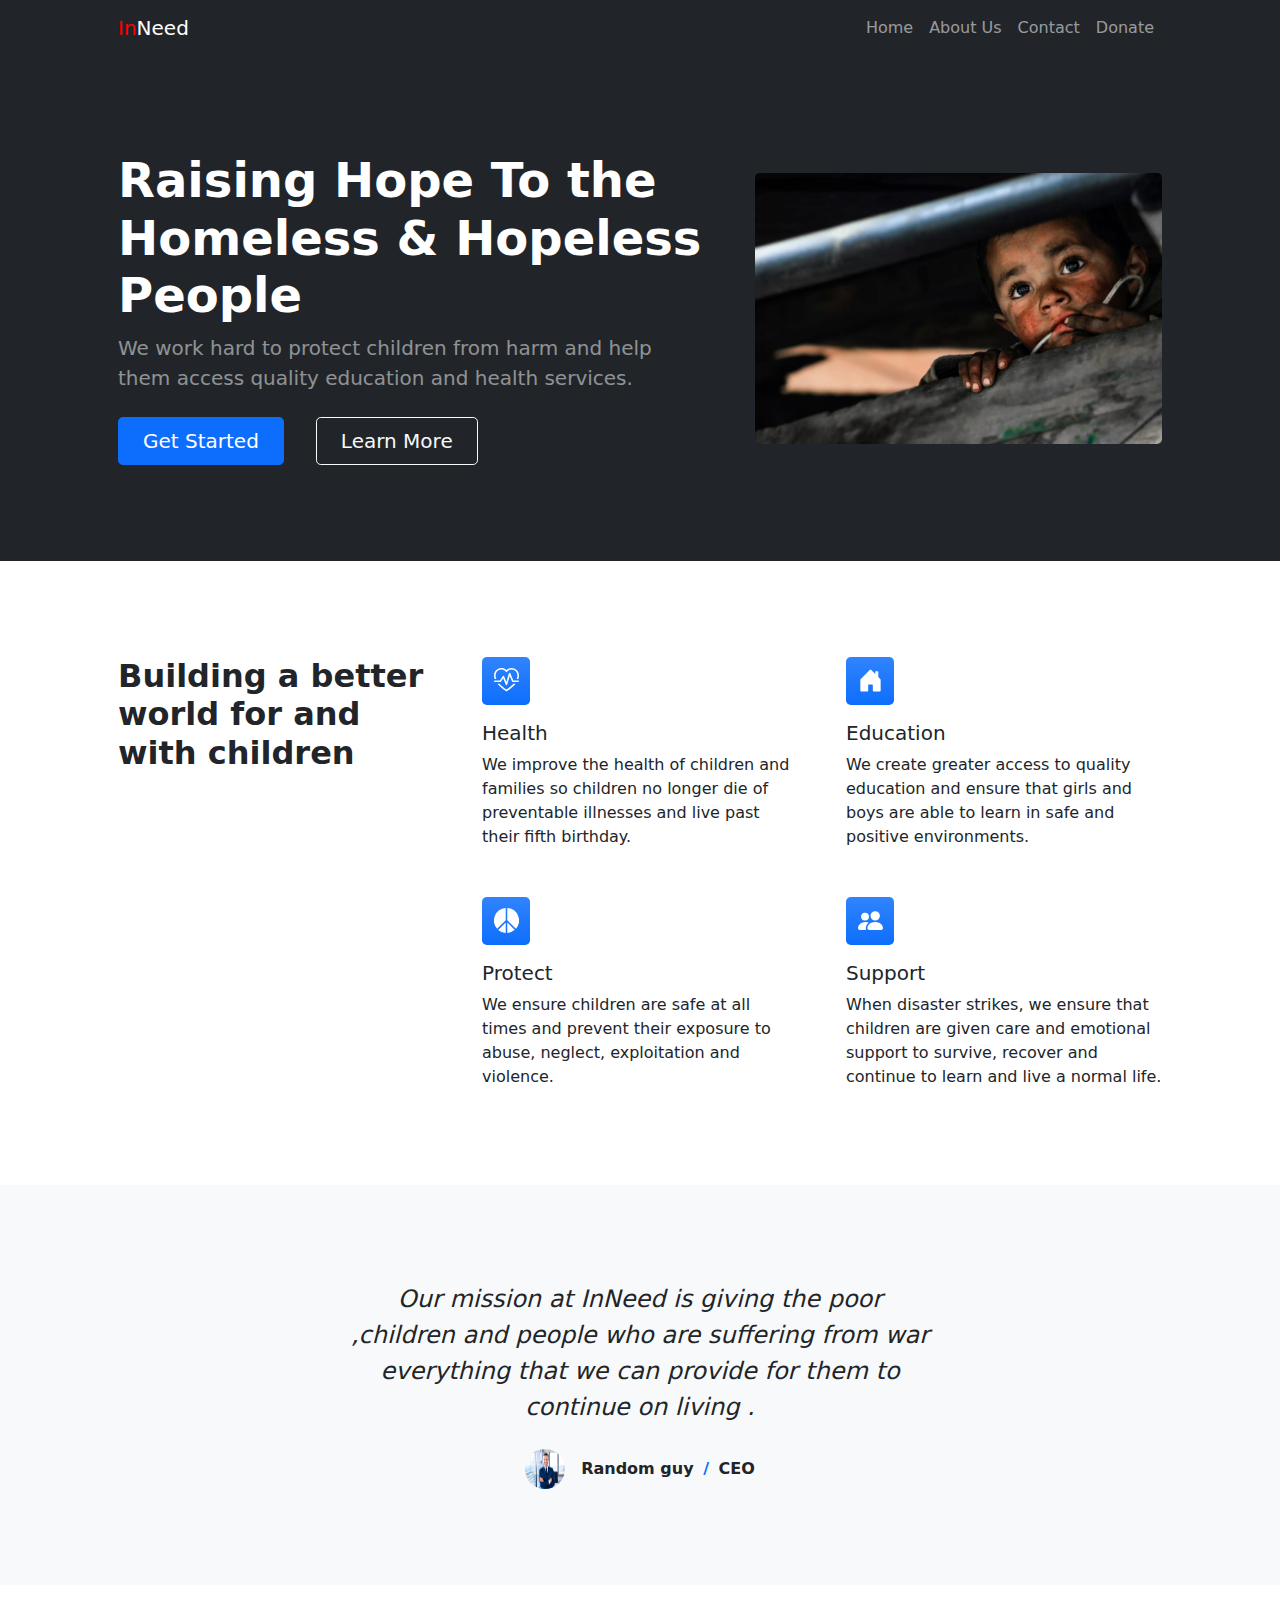
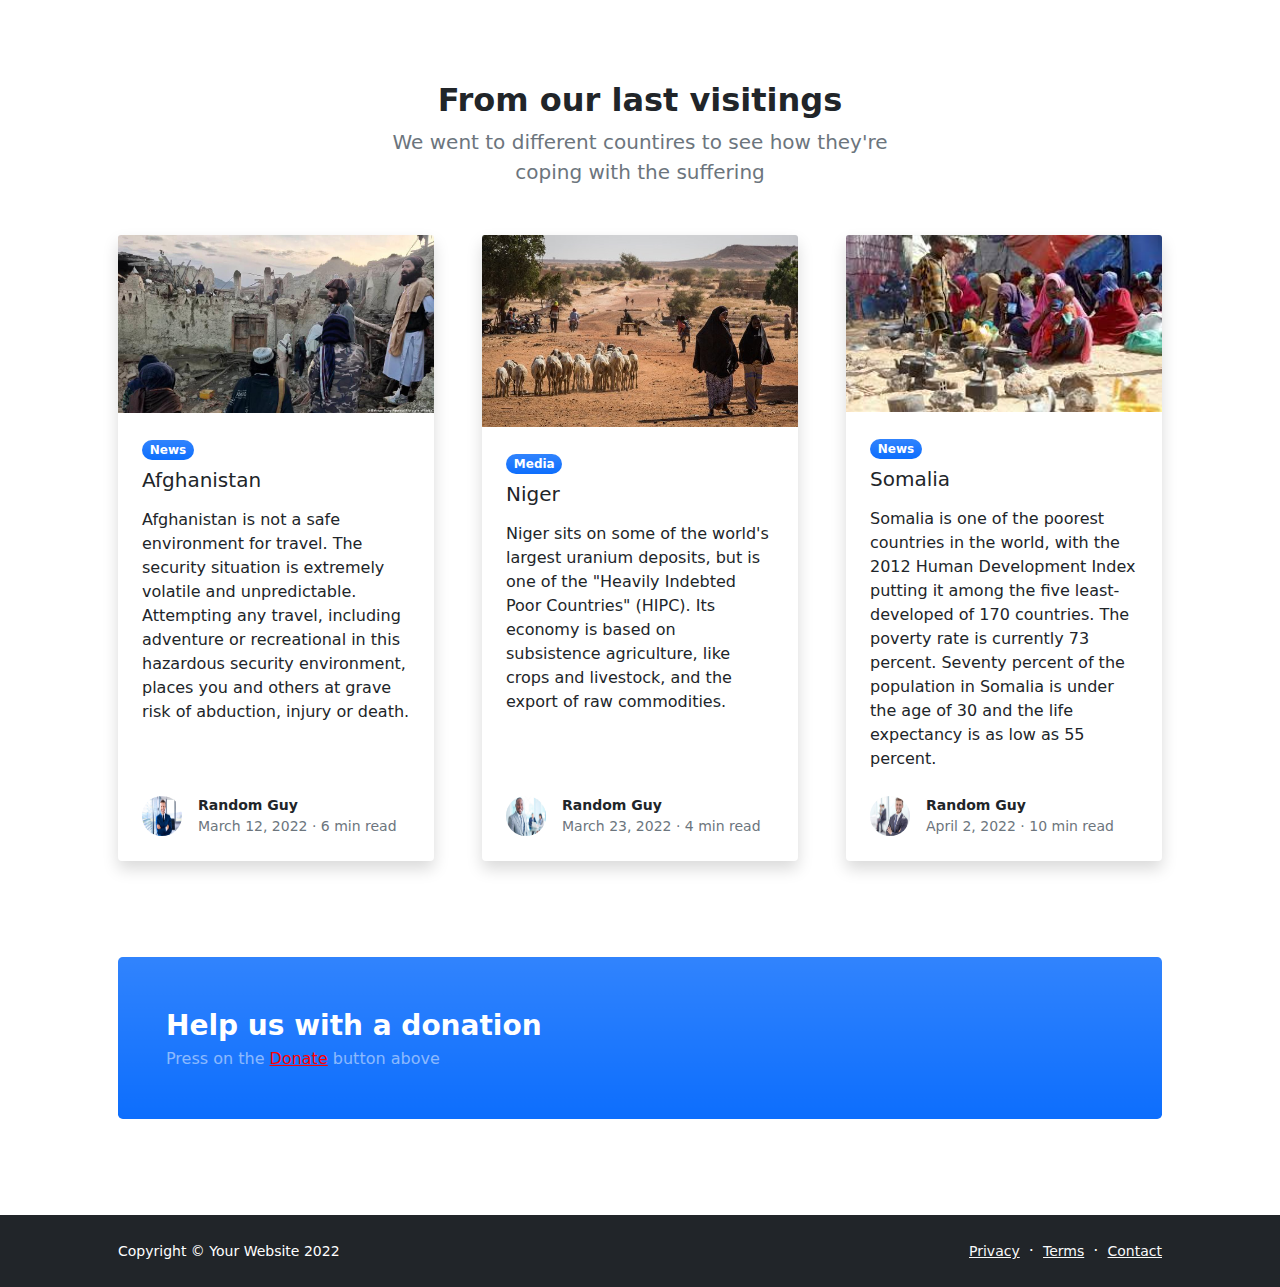
<file: index.html>
<!DOCTYPE html>
<html lang="en">
    <head>
        <meta charset="utf-8" />
        <meta name="viewport" content="width=device-width, initial-scale=1, shrink-to-fit=no" />
        <meta name="description" content="" />
        <meta name="author" content="" />
        <title>InNeed</title>
        <link href="https://cdn.jsdelivr.net/npm/bootstrap@5.2.0/dist/css/bootstrap.min.css" rel="stylesheet" integrity="sha384-gH2yIJqKdNHPEq0n4Mqa/HGKIhSkIHeL5AyhkYV8i59U5AR6csBvApHHNl/vI1Bx" crossorigin="anonymous">
      
        <link rel="icon" type="image/x-icon" href="assets/favicon.ico" />
      
        <link href="https://cdn.jsdelivr.net/npm/bootstrap-icons@1.5.0/font/bootstrap-icons.css" rel="stylesheet" />
        
    
        <link href="css/styles.css" rel="stylesheet" />
    </head>
    <body class="d-flex flex-column h-100">
        <main class="flex-shrink-0">
            <!-- Navigation-->
            <nav class="navbar navbar-expand-lg navbar-dark bg-dark">
                <div class="container px-5">
                    <a class="navbar-brand" href="index.html"><span style="color: red;">In</span><SPAn style="color: white;">Need</SPAn></a>
                    <button class="navbar-toggler" type="button" data-bs-toggle="collapse" data-bs-target="#navbarSupportedContent" aria-controls="navbarSupportedContent" aria-expanded="false" aria-label="Toggle navigation"><span class="navbar-toggler-icon"></span></button>
                    <div class="collapse navbar-collapse" id="navbarSupportedContent">
                        <ul class="navbar-nav ms-auto mb-2 mb-lg-0">
                            <li class="nav-item"><a class="nav-link" href="index.html">Home</a></li>
                            <li class="nav-item"><a class="nav-link" href="about.html">About Us</a></li>
                            <li class="nav-item"><a class="nav-link" href="contact.html">Contact</a></li>
                            <li class="nav-item"><a class="nav-link" href="donate/index.html">Donate</a></li>
                            
                          
                        </ul>
                    </div>
                </div>
            </nav>
            <!-- Header-->
            <header class="bg-dark py-5">
                <div class="container px-5">
                    <div class="row gx-5 align-items-center justify-content-center">
                        <div class="col-lg-8 col-xl-7 col-xxl-6">
                            <div class="my-5 text-center text-xl-start">
                                <h1 class="display-5 fw-bolder text-white mb-2">Raising Hope 
                                    To the Homeless & Hopeless People</h1>
                                <p class="lead fw-normal text-white-50 mb-4">We work hard to protect children from harm and help them access quality education and health services.</p>
                                <div class="d-grid gap-3 d-sm-flex justify-content-sm-center justify-content-xl-start">
                                    <a class="btn btn-primary btn-lg px-4 me-sm-3" href="#features">Get Started</a>
                                    <a class="btn btn-outline-light btn-lg px-4" href="#!">Learn More</a>
                                </div>
                            </div>
                        </div>
                        <div class="col-xl-5 col-xxl-6 d-none d-xl-block text-center"><img class="img-fluid rounded-3 my-5" src="images/child.png" alt="..." /></div>
                    </div>
                </div>
            </header>
            <!-- Features section-->
            <section class="py-5" id="features">
                <div class="container px-5 my-5">
                    <div class="row gx-5">
                        <div class="col-lg-4 mb-5 mb-lg-0"><h2 class="fw-bolder mb-0">Building a better world for and with children</h2></div>
                        <div class="col-lg-8">
                            <div class="row gx-5 row-cols-1 row-cols-md-2">
                                <div class="col mb-5 h-100">
                                    <div class="feature bg-primary bg-gradient text-white rounded-3 mb-3"><svg xmlns="http://www.w3.org/2000/svg" width="25" height="25" fill="currentColor" class="bi bi-heart-pulse" viewBox="0 0 16 16">
                                        <path fill-rule="evenodd" d="m8 2.748-.717-.737C5.6.281 2.514.878 1.4 3.053.918 3.995.78 5.323 1.508 7H.43c-2.128-5.697 4.165-8.83 7.394-5.857.06.055.119.112.176.171a3.12 3.12 0 0 1 .176-.17c3.23-2.974 9.522.159 7.394 5.856h-1.078c.728-1.677.59-3.005.108-3.947C13.486.878 10.4.28 8.717 2.01L8 2.748ZM2.212 10h1.315C4.593 11.183 6.05 12.458 8 13.795c1.949-1.337 3.407-2.612 4.473-3.795h1.315c-1.265 1.566-3.14 3.25-5.788 5-2.648-1.75-4.523-3.434-5.788-5Zm8.252-6.686a.5.5 0 0 0-.945.049L7.921 8.956 6.464 5.314a.5.5 0 0 0-.88-.091L3.732 8H.5a.5.5 0 0 0 0 1H4a.5.5 0 0 0 .416-.223l1.473-2.209 1.647 4.118a.5.5 0 0 0 .945-.049l1.598-5.593 1.457 3.642A.5.5 0 0 0 12 9h3.5a.5.5 0 0 0 0-1h-3.162l-1.874-4.686Z"/> </svg></div>
                                    <h2 class="h5">Health</h2>
                                    <p class="mb-0">We improve the health of children and families so children no longer die of preventable illnesses and live past their fifth birthday.</p>
                                </div>
                                <div class="col mb-5 h-100">
                                    <div class="feature bg-primary bg-gradient text-white rounded-3 mb-3"> <svg xmlns="http://www.w3.org/2000/svg" width="25" height="25" fill="currentColor" class="bi bi-house-door-fill" viewBox="0 0 16 16">
                                        <path d="M6.5 14.5v-3.505c0-.245.25-.495.5-.495h2c.25 0 .5.25.5.5v3.5a.5.5 0 0 0 .5.5h4a.5.5 0 0 0 .5-.5v-7a.5.5 0 0 0-.146-.354L13 5.793V2.5a.5.5 0 0 0-.5-.5h-1a.5.5 0 0 0-.5.5v1.293L8.354 1.146a.5.5 0 0 0-.708 0l-6 6A.5.5 0 0 0 1.5 7.5v7a.5.5 0 0 0 .5.5h4a.5.5 0 0 0 .5-.5z"/></svg></i></div>
                                    <h2 class="h5">Education</h2>
                                    <p class="mb-0">We create greater access to quality education and ensure that girls and boys are able to learn in safe and positive environments.</p>
                                </div>
                                <div class="col mb-5 mb-md-0 h-100">
                                    <div class="feature bg-primary bg-gradient text-white rounded-3 mb-3">
                                        <svg xmlns="http://www.w3.org/2000/svg" width="25" height="25" fill="currentColor" class="bi bi-peace-fill" viewBox="0 0 16 16">
                                            <path d="M14 13.292A8 8 0 0 0 8.5.015v7.778l5.5 5.5zm-.708.708L8.5 9.206v6.778a7.967 7.967 0 0 0 4.792-1.986zM7.5 15.985V9.207L2.708 14A7.967 7.967 0 0 0 7.5 15.985zM2 13.292A8 8 0 0 1 7.5.015v7.778l-5.5 5.5z"/>
                                          </svg>
                                    </i></div>
                                    <h2 class="h5">Protect</h2>
                                    <p class="mb-0">We ensure children are safe at all times and prevent their exposure to abuse, neglect, exploitation and violence.</p>
                                </div>
                                <div class="col h-100">
                                    <div class="feature bg-primary bg-gradient text-white rounded-3 mb-3">

                                        <svg xmlns="http://www.w3.org/2000/svg" width="25" height="25" fill="currentColor" class="bi bi-people-fill" viewBox="0 0 16 16">
                                            <path d="M7 14s-1 0-1-1 1-4 5-4 5 3 5 4-1 1-1 1H7zm4-6a3 3 0 1 0 0-6 3 3 0 0 0 0 6z"/>
                                            <path fill-rule="evenodd" d="M5.216 14A2.238 2.238 0 0 1 5 13c0-1.355.68-2.75 1.936-3.72A6.325 6.325 0 0 0 5 9c-4 0-5 3-5 4s1 1 1 1h4.216z"/>
                                            <path d="M4.5 8a2.5 2.5 0 1 0 0-5 2.5 2.5 0 0 0 0 5z"/>
                                          </svg>

                                    </div>
                                    <h2 class="h5">Support</h2>
                                    <p class="mb-0">When disaster strikes, we ensure that children are given care and emotional support to survive, recover and continue to learn and live a normal life.</p>
                                </div>
                            </div>
                        </div>
                    </div>
                </div>
            </section>
            <!-- Testimonial section-->
            <div class="py-5 bg-light">
                <div class="container px-5 my-5">
                    <div class="row gx-5 justify-content-center">
                        <div class="col-lg-10 col-xl-7">
                            <div class="text-center">
                                <div class="fs-4 mb-4 fst-italic">Our mission at InNeed is giving the poor ,children and people who are suffering from war everything that we can provide for them to continue on living .</div>
                                <div class="d-flex align-items-center justify-content-center">
                                    <img class="rounded-circle me-3" src="images/randomguy1.jpg" alt="..." style="width: 40px; height: 40px;"/>
                                    <div class="fw-bold">
                                        Random guy
                                        <span class="fw-bold text-primary mx-1">/</span>
                                        CEO
                                    </div>
                                </div>
                            </div>
                        </div>
                    </div>
                </div>
            </div>
            <!-- Blog preview section-->
            <section class="py-5">
                <div class="container px-5 my-5">
                    <div class="row gx-5 justify-content-center">
                        <div class="col-lg-8 col-xl-6">
                            <div class="text-center">
                                <h2 class="fw-bolder">From our last visitings</h2>
                                <p class="lead fw-normal text-muted mb-5">We went to different countires to see how they're coping with the suffering</p>
                            </div>
                        </div>
                    </div>
                    <div class="row gx-5">
                        <div class="col-lg-4 mb-5">
                            <div class="card h-100 shadow border-0">
                                <img class="card-img-top" src="images/Afghanistan.jpg" alt="..." />
                                <div class="card-body p-4">
                                    <div class="badge bg-primary bg-gradient rounded-pill mb-2">News</div>
                                    <a class="text-decoration-none link-dark stretched-link" href="#!"><h5 class="card-title mb-3">Afghanistan</h5></a>
                                    <p class="card-text mb-0"> Afghanistan is not a safe environment for travel. The security situation is extremely volatile and unpredictable. Attempting any travel, including adventure or recreational in this hazardous security environment, places you and others at grave risk of abduction, injury or death.</p>
                                </div>
                                <div class="card-footer p-4 pt-0 bg-transparent border-top-0">
                                    <div class="d-flex align-items-end justify-content-between">
                                        <div class="d-flex align-items-center">
                                            <img class="rounded-circle me-3" src="images/randomguy1.jpg" alt="..."  style="height: 40px; width: 40px;"/>
                                            <div class="small">
                                                <div class="fw-bold">Random Guy </div>
                                                <div class="text-muted">March 12, 2022 &middot; 6 min read</div>
                                            </div>
                                        </div>
                                    </div>
                                </div>
                            </div>
                        </div>
                        <div class="col-lg-4 mb-5">
                            <div class="card h-100 shadow border-0">
                                <img class="card-img-top" src="images/Niger.jpg" alt="..." />
                                <div class="card-body p-4">
                                    <div class="badge bg-primary bg-gradient rounded-pill mb-2">Media</div>
                                    <a class="text-decoration-none link-dark stretched-link" href="#!"><h5 class="card-title mb-3">Niger</h5></a>
                                    <p class="card-text mb-0"> Niger sits on some of the world's largest uranium deposits, but is one of the "Heavily Indebted Poor Countries" (HIPC). Its economy is based on subsistence agriculture, like crops and livestock, and the export of raw commodities.</p>
                                </div>
                                <div class="card-footer p-4 pt-0 bg-transparent border-top-0">
                                    <div class="d-flex align-items-end justify-content-between">
                                        <div class="d-flex align-items-center">
                                            <img class="rounded-circle me-3" src="images/randomguy12.jpg" alt="..." style="height: 40px; width: 40px;" />
                                            <div class="small">
                                                <div class="fw-bold">Random Guy</div>
                                                <div class="text-muted">March 23, 2022 &middot; 4 min read</div>
                                            </div>
                                        </div>
                                    </div>
                                </div>
                            </div>
                        </div>
                        <div class="col-lg-4 mb-5">
                            <div class="card h-100 shadow border-0">
                                <img class="card-img-top" src="images/Somalia.jpg" alt="..."  />
                                <div class="card-body p-4">
                                    <div class="badge bg-primary bg-gradient rounded-pill mb-2">News</div>
                                    <a class="text-decoration-none link-dark stretched-link" href="#!"><h5 class="card-title mb-3">Somalia</h5></a>
                                    <p class="card-text mb-0"> Somalia is one of the poorest countries in the world, with the 2012 Human Development Index putting it among the five least-developed of 170 countries. The poverty rate is currently 73 percent. Seventy percent of the population in Somalia is under the age of 30 and the life expectancy is as low as 55 percent.</p>
                                </div>
                                <div class="card-footer p-4 pt-0 bg-transparent border-top-0">
                                    <div class="d-flex align-items-end justify-content-between">
                                        <div class="d-flex align-items-center">
                                            <img class="rounded-circle me-3" src="images/randomguy13.jpg" alt="..." style="height: 40px; width: 40px;" />
                                            <div class="small">
                                                <div class="fw-bold">Random Guy</div>
                                                <div class="text-muted">April 2, 2022 &middot; 10 min read</div>
                                            </div>
                                        </div>
                                    </div>
                                </div>
                            </div>
                        </div>
                    </div>
                    <!-- Call to action-->
                    <aside class="bg-primary bg-gradient rounded-3 p-4 p-sm-5 mt-5">
                        <div class="d-flex align-items-center justify-content-between flex-column flex-xl-row text-center text-xl-start">
                            <div class="mb-4 mb-xl-0">
                                <div class="fs-3 fw-bold text-white">Help us with a donation</div>
                                <div class="text-white-50">Press on the <a href="" style="color: red;">Donate</a> button above</div>
                            </div>
                          
                        </div>
                    </aside>
                </div>
            </section>
        </main>
        <!-- Footer-->
        <footer class="bg-dark py-4 mt-auto">
            <div class="container px-5">
                <div class="row align-items-center justify-content-between flex-column flex-sm-row">
                    <div class="col-auto"><div class="small m-0 text-white">Copyright &copy; Your Website 2022</div></div>
                    <div class="col-auto">
                        <a class="link-light small" href="#!">Privacy</a>
                        <span class="text-white mx-1">&middot;</span>
                        <a class="link-light small" href="#!">Terms</a>
                        <span class="text-white mx-1">&middot;</span>
                        <a class="link-light small" href="#!">Contact</a>
                    </div>
                </div>
            </div>
        </footer>
        
       
        <script src="https://cdn.jsdelivr.net/npm/bootstrap@5.1.3/dist/js/bootstrap.bundle.min.js"></script>
      
        <script src="js/scripts.js"></script>
    </body>
</html>
</file>
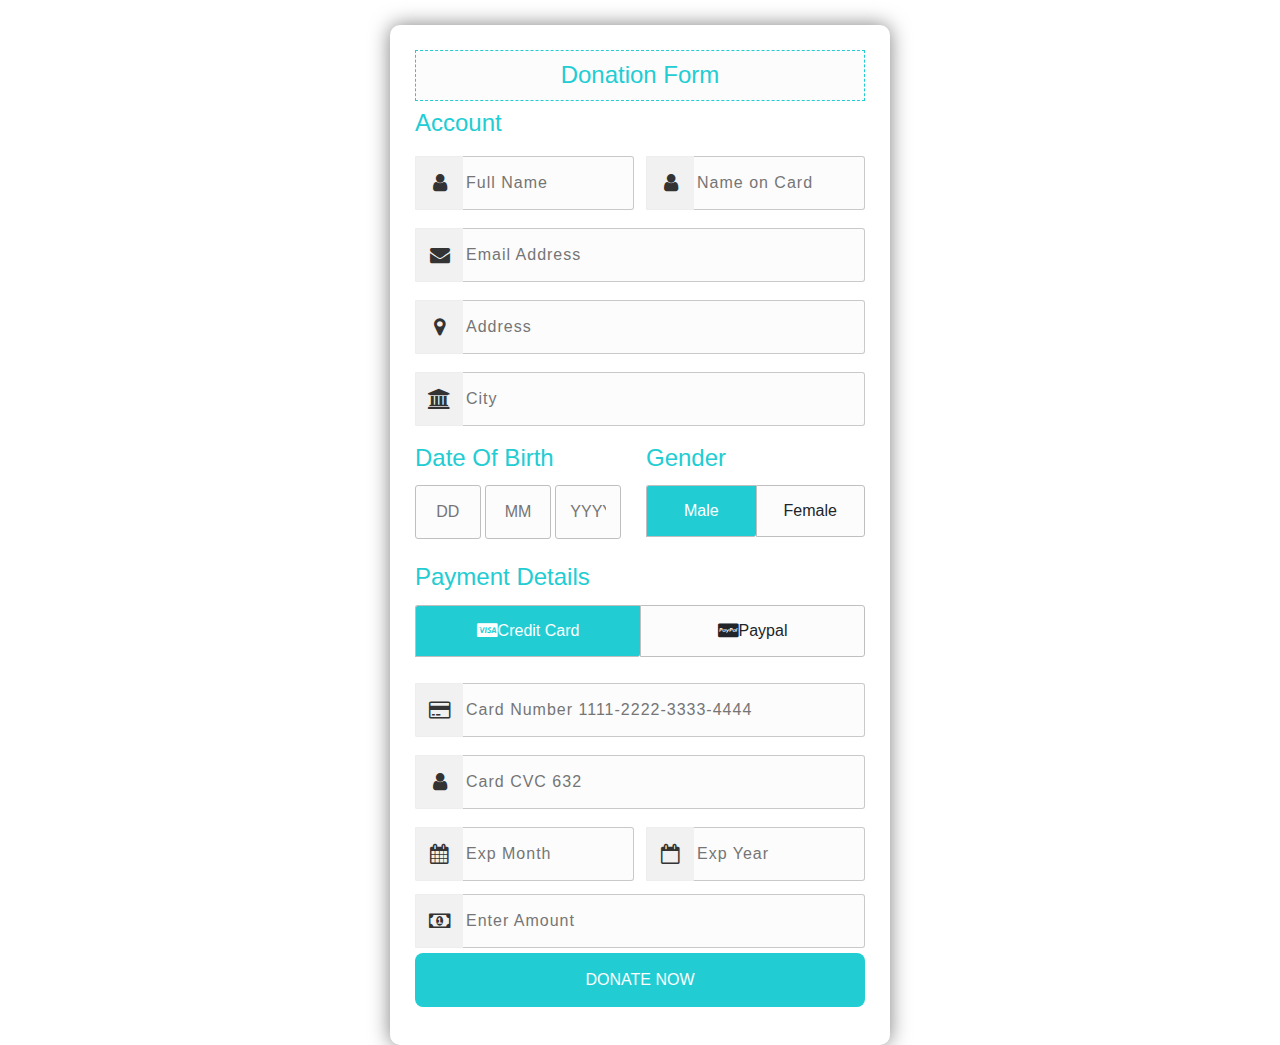
<file: Donate/index.html>
<!DOCTYPE html>
<html lang="en">

<head>
    <meta charset="UTF-8">
    <meta http-equiv="X-UA-Compatible" content="IE=edge">
    <meta name="viewport" content="width=device-width, initial-scale=1.0">
    <title>Donate</title>
    <link rel="stylesheet" href="style.css">
    <link rel="stylesheet" href="http://maxcdn.bootstrapcdn.com/font-awesome/4.2.0/css/font-awesome.min.css">
    <link rel="stylesheet" href="https://cdn.jsdelivr.net/npm/bootstrap@4.3.1/dist/css/bootstrap.min.css" integrity="sha384-ggOyR0iXCbMQv3Xipma34MD+dH/1fQ784/j6cY/iJTQUOhcWr7x9JvoRxT2MZw1T" crossorigin="anonymous">
</head>

<body>

<script src="./main.js"></script>

    <script src="https://code.jquery.com/jquery-3.3.1.slim.min.js" integrity="sha384-q8i/X+965DzO0rT7abK41JStQIAqVgRVzpbzo5smXKp4YfRvH+8abtTE1Pi6jizo" crossorigin="anonymous"></script>
<script src="https://cdn.jsdelivr.net/npm/popper.js@1.14.7/dist/umd/popper.min.js" integrity="sha384-UO2eT0CpHqdSJQ6hJty5KVphtPhzWj9WO1clHTMGa3JDZwrnQq4sF86dIHNDz0W1" crossorigin="anonymous"></script>
<script src="https://cdn.jsdelivr.net/npm/bootstrap@4.3.1/dist/js/bootstrap.min.js" integrity="sha384-JjSmVgyd0p3pXB1rRibZUAYoIIy6OrQ6VrjIEaFf/nJGzIxFDsf4x0xIM+B07jRM" crossorigin="anonymous"></script>



    <div class="wrapper">
        <h2>Donation Form</h2>
        <form action="" method="post">
            <!--Account Information Start-->
            <h4>Account</h4>
            <div class="input_group">
                <div class="input_box">
                    <input type="text" placeholder="Full Name" required class="name" id="fullname">
                    <i class="fa fa-user icon"></i>
                </div>
                <div class="input_box">
                    <input type="text" placeholder="Name on Card" required class="name" id="nameoncard">
                    <i class="fa fa-user icon"></i>
                </div>
            </div>
            <div class="input_group">
                <div class="input_box">
                    <input type="email" placeholder="Email Address" required class="name"   id="email">
                    <i class="fa fa-envelope icon"></i>
                </div>
            </div>
            <div class="input_group">
                <div class="input_box">
                    <input type="text" placeholder="Address" required class="name"  id="address">
                    <i class="fa fa-map-marker icon" aria-hidden="true"></i>
                </div>
            </div>
            <div class="input_group">
                <div class="input_box">
                    <input type="text" placeholder="City" required class="name" id="city">
                    <i class="fa fa-institution icon"></i>
                </div>
            </div>
            <!--Account Information End-->


            <!--DOB & Gender Start-->
            <div class="input_group">
                <div class="input_box">
                    <h4>Date Of Birth</h4>
                    <input type="text" placeholder="DD" required class="dob" id="day">
                    <input type="text" placeholder="MM" required class="dob" id="month">
                    <input type="text" placeholder="YYYY" required class="dob" id="year">
                </div>
                <div class="input_box">
                    <h4>Gender</h4>
                    <input type="radio" name="gender" class="radio" id="b1" checked>
                    <label for="b1">Male</label>
                    <input type="radio" name="gender" class="radio" id="b2">
                    <label for="b2">Female</label>
                </div>
            </div>
            <!--DOB & Gender End-->


            <!--Payment Details Start-->
            <div class="input_group">
                <div class="input_box">
                    <h4>Payment Details</h4>
                    <input type="radio" name="pay" class="radio" id="bc1" checked>
                    <label for="bc1"><span>
                            <i class="fa fa-cc-visa"></i>Credit Card</span></label>
                    <input type="radio" name="pay" class="radio" id="bc2">
                    <label for="bc2"><span>
                            <i class="fa fa-cc-paypal"></i>Paypal</span></label>
                </div>
            </div>
            <div class="input_group">
                <div class="input_box">
                    <input type="tel" name="" class="name" placeholder="Card Number 1111-2222-3333-4444" required id="cardnumber">
                    <i class="fa fa-credit-card icon"></i>
                </div>
            </div>
            <div class="input_group">
                <div class="input_box">
                    <input type="tel" name="" class="name" placeholder="Card CVC 632" required  id="cardcvc" >
                    <i class="fa fa-user icon"></i>
                </div>
            </div>
            <div class="input_group">
                <div class="input_box">
                    <div class="input_box">
                        <input type="number" placeholder="Exp Month" required class="name" >
                        <i class="fa fa-calendar icon" aria-hidden="true"></i>
                    </div>
                </div>
                <div class="input_box">
                    <input type="number" placeholder="Exp Year" required class="name">
                    <i class="fa fa-calendar-o icon" aria-hidden="true"></i>
                </div>
            </div>
            <div class="input_box">
                <input type="number" placeholder="Enter Amount" required class="name">
                <i class="fa fa-money icon" aria-hidden="true"></i>
            </div>
            <!--Payment Details End-->








            <div class="input_group">
                <div class="input_box">
                    <button type="button" class="btn btn-primary" data-toggle="modal" data-target="#exampleModal" onclick="getinfo()">DONATE NOW</button>
                </div>
            </div>

        </form>
    </div>




<!-- Button trigger modal -->
<!-- <button type="button" class="btn btn-primary" data-toggle="modal" data-target="#exampleModal">
    Launch demo modal
  </button> -->
  
  <!-- Modal -->
  <div class="modal fade" id="exampleModal" tabindex="-1" role="dialog" aria-labelledby="exampleModalLabel" aria-hidden="true">
    <div class="modal-dialog" role="document">
      <div class="modal-content">
        <div class="modal-header">
          <h5 class="modal-title" id="exampleModalLabel">Informations</h5>
          <button type="button" class="close" data-dismiss="modal" aria-label="Close">
            <span aria-hidden="true">&times;</span>
          </button>
        </div>
        <div class="modal-body">
          

                    <span>Full name  :      <span id="fullnamee"></span> </span>   
                    <br>  
                    <span>Name On Card :      <span id="nameoncardd"></span>          </span>
                    <br>
                    <span>Email :            <span id="emaill"></span>          </span>
                    <br>
                    <span>Address :       <span id="addresss"></span>         </span>
                    <br>
                    <span>City :       <span id="cityy"></span>            </span>
                    <br>
                    <span>Card Number :      <span id="cardnumberr"></span>          </span>
                    <br>
                    <span>Card CVC :        <span id="cardcvcc"></span>             </span>
            

          



        </div>
        <div class="modal-footer">
          <button type="button" class="btn btn-secondary" data-dismiss="modal">Close</button>
          <button type="button" class="btn btn-primary">Save changes</button>
        </div>
      </div>
    </div>
  </div>




</body>

</html>
</file>
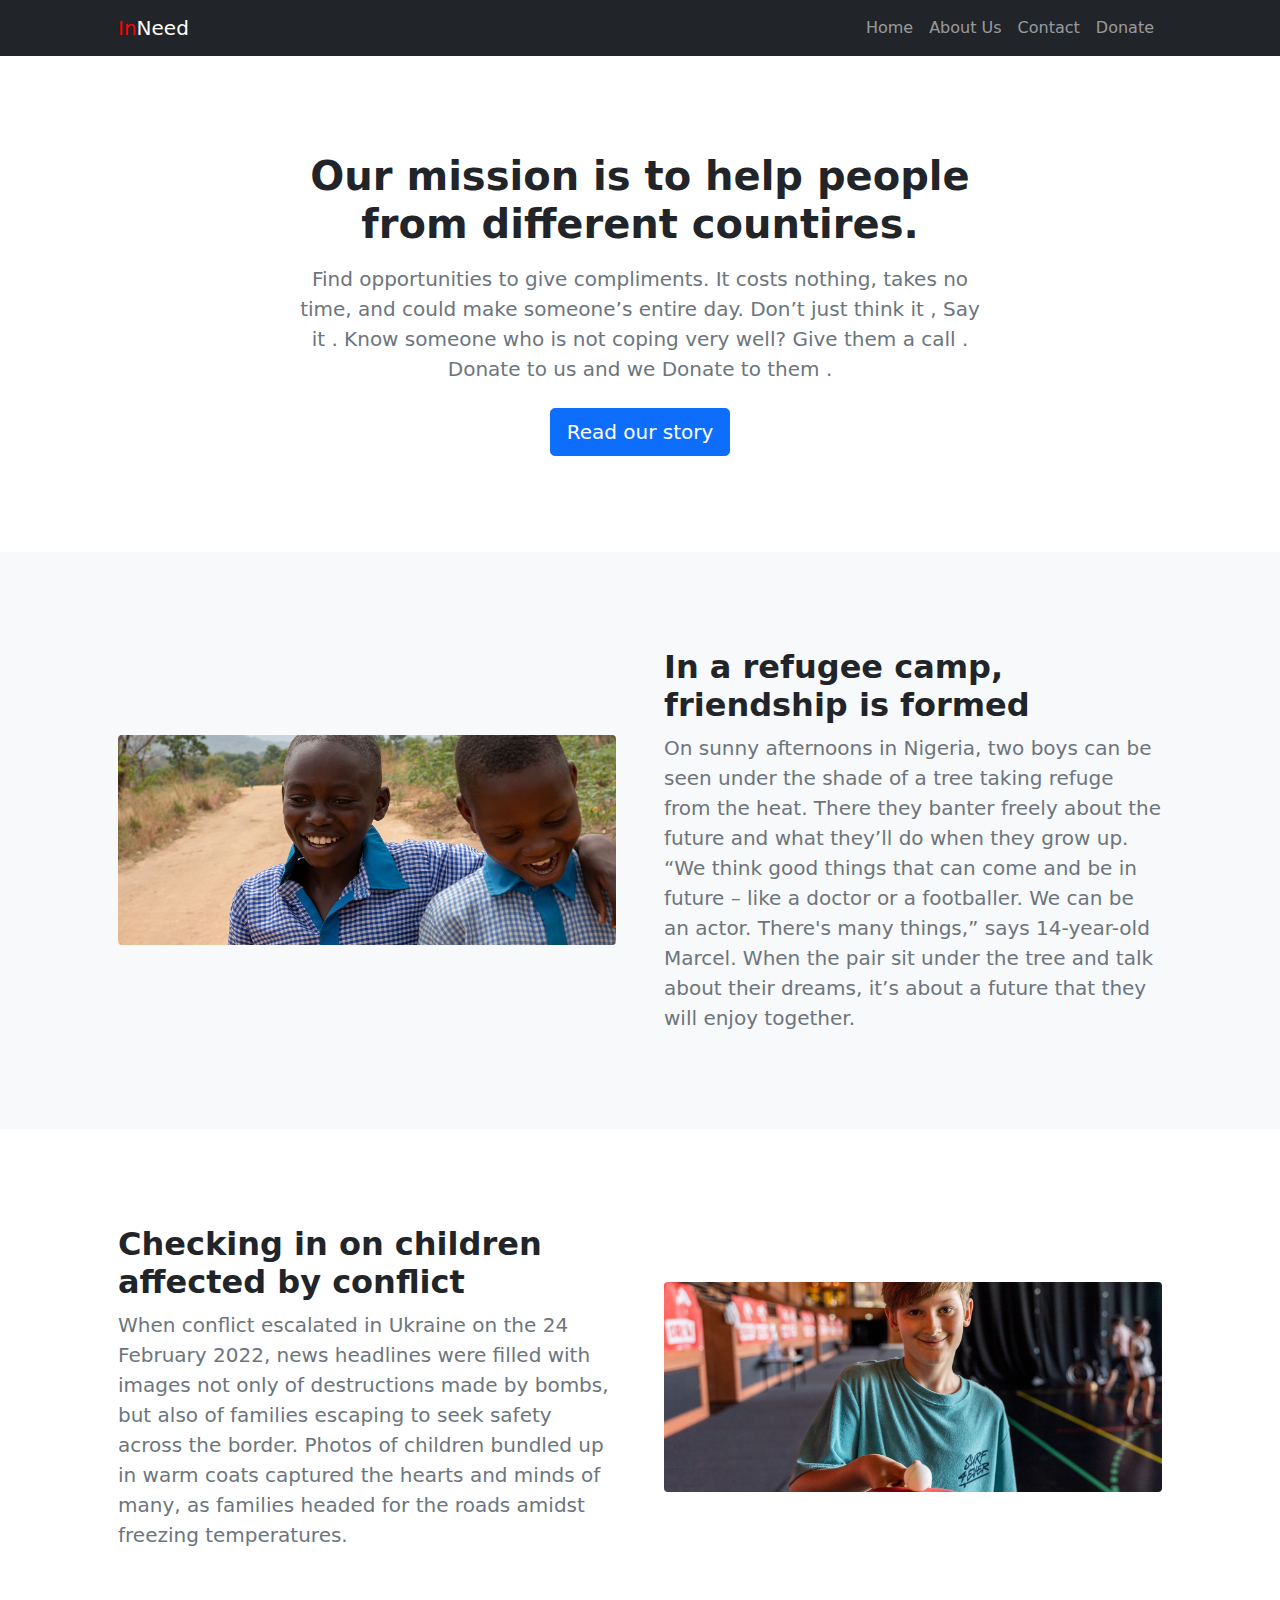
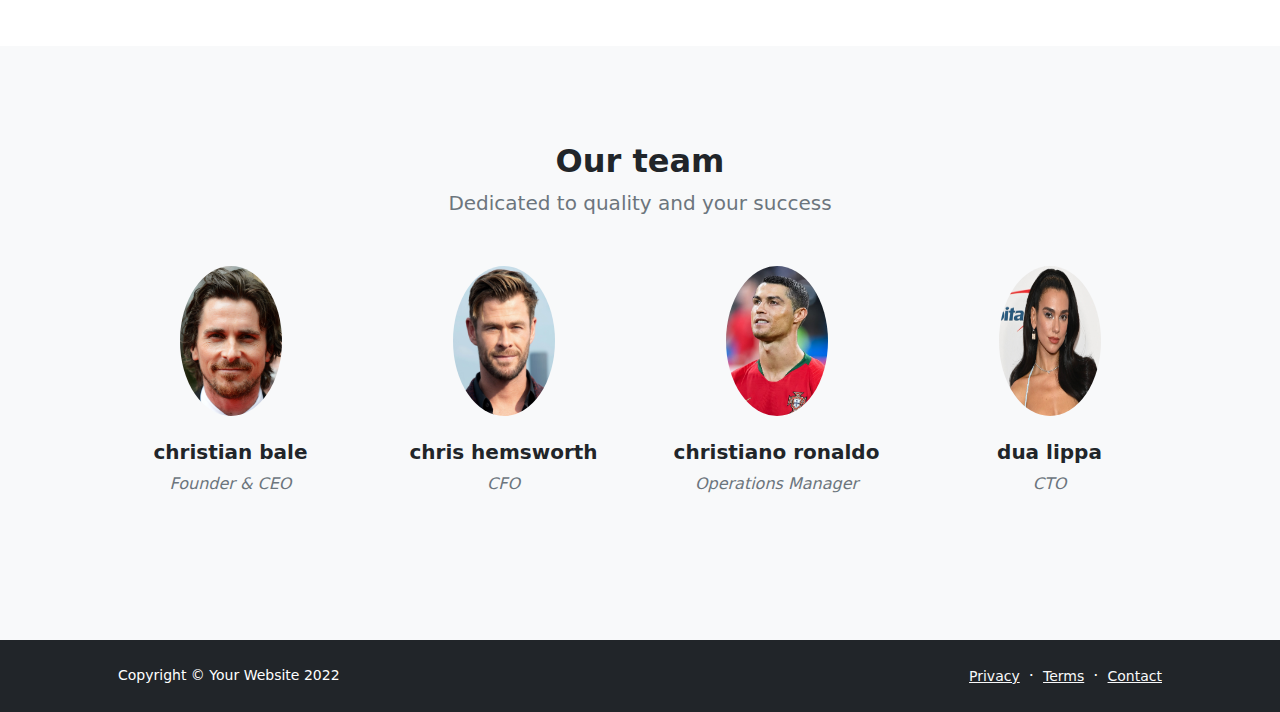
<file: about.html>
<!DOCTYPE html>
<html lang="en">
    <head>
        <meta charset="utf-8" />
        <meta name="viewport" content="width=device-width, initial-scale=1, shrink-to-fit=no" />
        <meta name="description" content="" />
        <meta name="author" content="" />
        <title>About Us</title>
      
        <link rel="icon" type="image/x-icon" href="assets/favicon.ico" />
      
        <link href="https://cdn.jsdelivr.net/npm/bootstrap-icons@1.5.0/font/bootstrap-icons.css" rel="stylesheet" />
       
        <link href="css/styles.css" rel="stylesheet" />
    </head>
    <body class="d-flex flex-column">
        <main class="flex-shrink-0">
            <!-- Navigation-->
            <nav class="navbar navbar-expand-lg navbar-dark bg-dark">
                <div class="container px-5">
                    <a class="navbar-brand" href="index.html"><span style="color: red;">In</span><SPAn style="color: white;">Need</SPAn></a>
                    <button class="navbar-toggler" type="button" data-bs-toggle="collapse" data-bs-target="#navbarSupportedContent" aria-controls="navbarSupportedContent" aria-expanded="false" aria-label="Toggle navigation"><span class="navbar-toggler-icon"></span></button>
                    <div class="collapse navbar-collapse" id="navbarSupportedContent">
                        <ul class="navbar-nav ms-auto mb-2 mb-lg-0">
                            <li class="nav-item"><a class="nav-link" href="index.html">Home</a></li>
                            <li class="nav-item"><a class="nav-link" href="about.html">About Us</a></li>
                            <li class="nav-item"><a class="nav-link" href="contact.html">Contact</a></li>
                            <li class="nav-item"><a class="nav-link" href="donate/index.html">Donate</a></li>
                           
                            
                        </ul>
                    </div>
                </div>
            </nav>
            <!-- Header-->
            <header class="py-5">
                <div class="container px-5">
                    <div class="row justify-content-center">
                        <div class="col-lg-8 col-xxl-6">
                            <div class="text-center my-5">
                                <h1 class="fw-bolder mb-3">Our mission is to help people from different countires.</h1>
                                <p class="lead fw-normal text-muted mb-4">Find opportunities to give compliments. It costs nothing, takes no time, and could make someone’s entire day. Don’t just think it , Say it . Know someone who is not coping very well? Give them a call . Donate to us and we Donate to them .</p>
                                <a class="btn btn-primary btn-lg" href="#scroll-target">Read our story</a>
                            </div>
                        </div>
                    </div>
                </div>
            </header>
            <!-- About section one-->
            <section class="py-5 bg-light" id="scroll-target">
                <div class="container px-5 my-5">
                    <div class="row gx-5 align-items-center">
                        <div class="col-lg-6"><img class="img-fluid rounded mb-5 mb-lg-0" src="images/BestFriends-Story-Banner-(1).jpg" alt="..." /></div>
                        <div class="col-lg-6">
                            <h2 class="fw-bolder"> In a refugee camp, friendship is formed</h2>
                            <p class="lead fw-normal text-muted mb-0"> On sunny afternoons in Nigeria, two boys can be seen under the shade of a tree taking refuge from the heat. There they banter freely about the future and what they’ll do when they grow up.  

                                “We think good things that can come and be in future – like a doctor or a footballer. We can be an actor. There's many things,” says 14-year-old Marcel.
                                
                                When the pair sit under the tree and talk about their dreams, it’s about a future that they will enjoy together.</p>
                        </div>
                    </div>
                </div>
            </section>
            <!-- About section two-->
            <section class="py-5">
                <div class="container px-5 my-5">
                    <div class="row gx-5 align-items-center">
                        <div class="col-lg-6 order-first order-lg-last"><img class="img-fluid rounded mb-5 mb-lg-0" src="images/Ukraine-6mos-Story.jpg" alt="..." /></div>
                        <div class="col-lg-6">
                            <h2 class="fw-bolder">Checking in on children affected by conflict</h2>
                            <p class="lead fw-normal text-muted mb-0">When conflict escalated in Ukraine on the 24 February 2022, news headlines were filled with images not only of destructions made by bombs, but also of families escaping to seek safety across the border. Photos of children bundled up in warm coats captured the hearts and minds of many, as families headed for the roads amidst freezing temperatures. </p>
                        </div>
                    </div>
                </div>
            </section>
            <!-- Team members section-->
            <section class="py-5 bg-light">
                <div class="container px-5 my-5">
                    <div class="text-center">
                        <h2 class="fw-bolder">Our team</h2>
                        <p class="lead fw-normal text-muted mb-5">Dedicated to quality and your success</p>
                    </div>
                    <div class="row gx-5 row-cols-1 row-cols-sm-2 row-cols-xl-4 justify-content-center">
                        <div class="col mb-5 mb-5 mb-xl-0">
                            <div class="text-center">
                                <img class="img-fluid rounded-circle mb-4 px-4" src="images/christian.jpg" alt="..." style="width: 150px; height: 150px;"/>
                                <h5 class="fw-bolder">christian bale</h5>
                                <div class="fst-italic text-muted">Founder &amp; CEO</div>
                            </div>
                        </div>
                        <div class="col mb-5 mb-5 mb-xl-0">
                            <div class="text-center">
                                <img class="img-fluid rounded-circle mb-4 px-4" src="images/chris.jpg" alt="..." style="width: 150px; height: 150px;"/>
                                <h5 class="fw-bolder">chris hemsworth</h5>
                                <div class="fst-italic text-muted">CFO</div>
                            </div>
                        </div>
                        <div class="col mb-5 mb-5 mb-sm-0">
                            <div class="text-center">
                                <img class="img-fluid rounded-circle mb-4 px-4" src="images/Cristiano_Ronaldo_2018.jpg" alt="..." style="width: 150px; height: 150px;" />
                                <h5 class="fw-bolder">christiano ronaldo</h5>
                                <div class="fst-italic text-muted">Operations Manager</div>
                            </div>
                        </div>
                        <div class="col mb-5">
                            <div class="text-center">
                                <img class="img-fluid rounded-circle mb-4 px-4" src="images/dua-lipa-1.jpg" alt="..." style="width: 150px; height: 150px;" />
                                <h5 class="fw-bolder">dua lippa</h5>
                                <div class="fst-italic text-muted">CTO</div>
                            </div>
                        </div>
                    </div>
                </div>
            </section>
        </main>
        <!-- Footer-->
        <footer class="bg-dark py-4 mt-auto">
            <div class="container px-5">
                <div class="row align-items-center justify-content-between flex-column flex-sm-row">
                    <div class="col-auto"><div class="small m-0 text-white">Copyright &copy; Your Website 2022</div></div>
                    <div class="col-auto">
                        <a class="link-light small" href="#!">Privacy</a>
                        <span class="text-white mx-1">&middot;</span>
                        <a class="link-light small" href="#!">Terms</a>
                        <span class="text-white mx-1">&middot;</span>
                        <a class="link-light small" href="#!">Contact</a>
                    </div>
                </div>
            </div>
        </footer>
        <!-- Bootstrap core JS-->
        <script src="https://cdn.jsdelivr.net/npm/bootstrap@5.1.3/dist/js/bootstrap.bundle.min.js"></script>
        <!-- Core theme JS-->
        <script src="js/scripts.js"></script>
    </body>
</html>
</file>
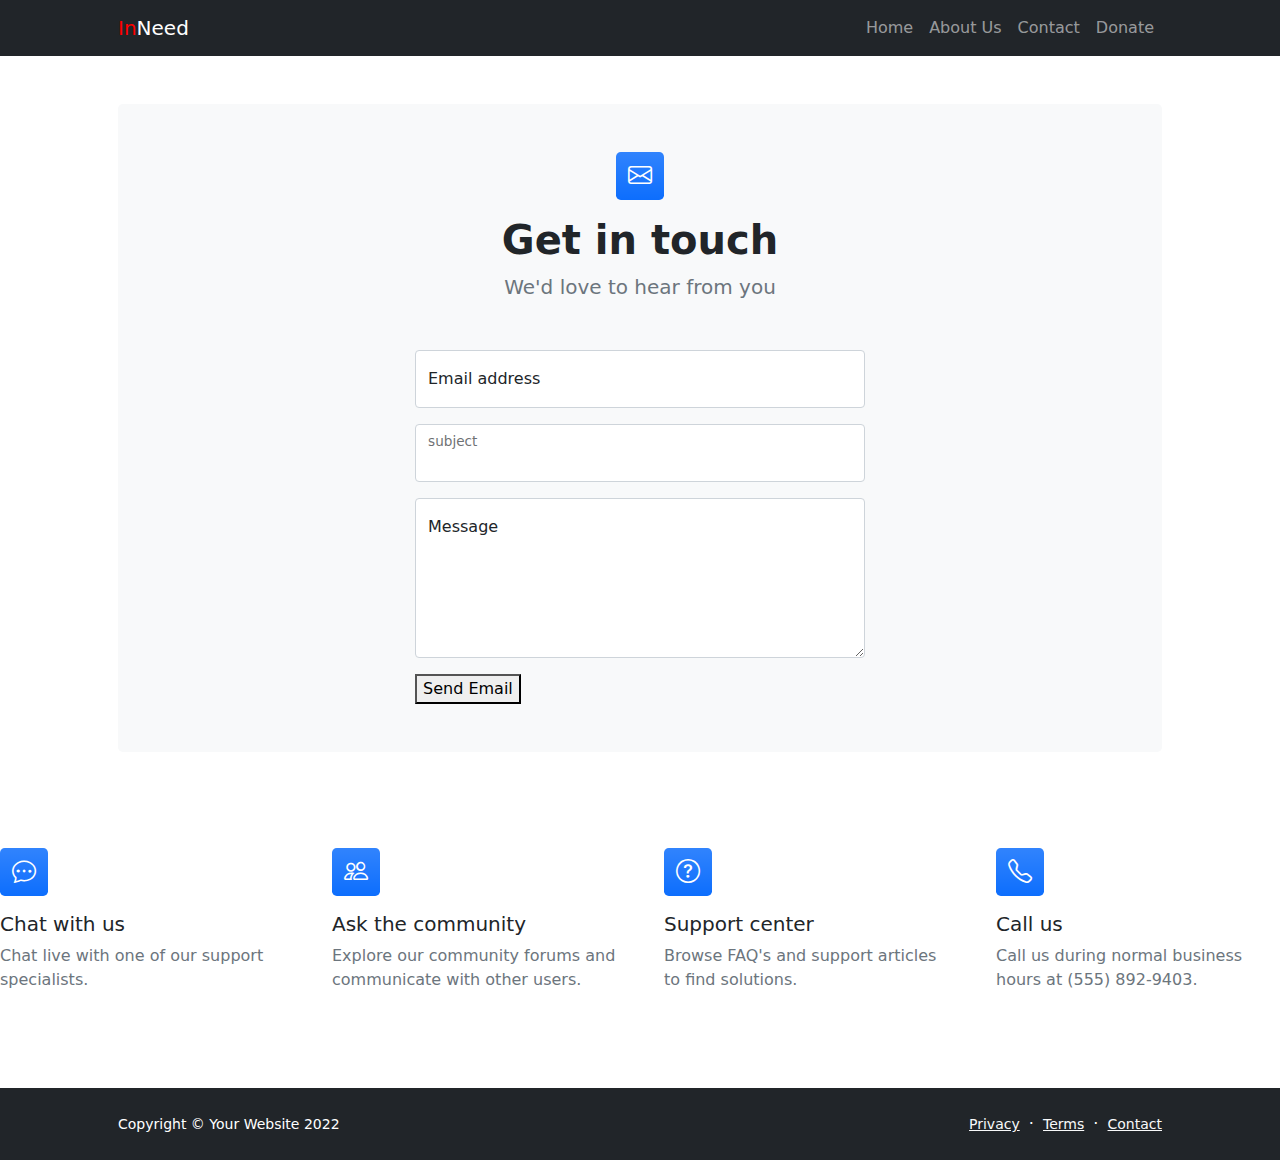
<file: contact.html>
<!DOCTYPE html>
<html lang="en">
    <head>
        <meta charset="utf-8" />
        <meta name="viewport" content="width=device-width, initial-scale=1, shrink-to-fit=no" />
        <meta name="description" content />
        <meta name="author" content />
        <title>Contact</title>
       
        <link rel="icon" type="image/x-icon" href="assets/favicon.ico" />
    
        <link href="https://cdn.jsdelivr.net/npm/bootstrap-icons@1.5.0/font/bootstrap-icons.css" rel="stylesheet" />
       
        <link href="css/styles.css" rel="stylesheet" />



        
       




        

    </head>

    <script src="./js/main.js"></script>

    <script src="https://smtpjs.com/v3/smtp.js"></script> 


    <body class="d-flex flex-column">
        <main class="flex-shrink-0">
            <!-- Navigation-->
            <nav class="navbar navbar-expand-lg navbar-dark bg-dark">
                <div class="container px-5">
                    <a class="navbar-brand" href="index.html"><span style="color: red;">In</span><SPAn style="color: white;">Need</SPAn></a>
                    <button class="navbar-toggler" type="button" data-bs-toggle="collapse" data-bs-target="#navbarSupportedContent" aria-controls="navbarSupportedContent" aria-expanded="false" aria-label="Toggle navigation"><span class="navbar-toggler-icon"></span></button>
                    <div class="collapse navbar-collapse" id="navbarSupportedContent">
                        <ul class="navbar-nav ms-auto mb-2 mb-lg-0">
                            <li class="nav-item"><a class="nav-link" href="index.html">Home</a></li>
                            <li class="nav-item"><a class="nav-link" href="about.html">About Us</a></li>
                            <li class="nav-item"><a class="nav-link" href="contact.html">Contact</a></li>
                            <li class="nav-item"><a class="nav-link" href="Donate/index.html">Donate</a></li>
                            
                           
                        </ul>
                    </div>
                </div>
            </nav>
            <!-- Page content-->
            <section class="py-5">
                <div class="container px-5">
                    <!-- Contact form-->
                    <div class="bg-light rounded-3 py-5 px-4 px-md-5 mb-5">
                        <div class="text-center mb-5">
                            <div class="feature bg-primary bg-gradient text-white rounded-3 mb-3"><i class="bi bi-envelope"></i></div>
                            <h1 class="fw-bolder">Get in touch</h1>
                            <p class="lead fw-normal text-muted mb-0">We'd love to hear from you</p>
                        </div>
                        <div class="row gx-5 justify-content-center">
                            <div class="col-lg-8 col-xl-6">
                              
                                <!-- * * SB Forms Contact Form * *-->
                            


                                <!-- to get an API token!-->
                                <form id="contactForm" method="post">
                             
                                    <!-- Email address input-->
                                    <div class="form-floating mb-3">
                                        <input class="form-control" id="email" type="email" placeholder="name@example.com"  />
                                        <label for="email">Email address</label>
                                        <!-- <div class="invalid-feedback" data-sb-feedback="email:required">An email is required.</div> -->
                                        <!-- <div class="invalid-feedback" data-sb-feedback="email:email">Email is not valid.</div> -->
                                    </div>
                                    <!-- Phone number input-->
                                    <div class="form-floating mb-3">
                                        <input  class="form-control" id="phone" type="text"/>
                                        <label for="phone">subject</label>
                                        <!-- <div class="invalid-feedback" data-sb-feedback="phone:required">A phone number is required.</div> -->
                                    </div>
                                    <!-- Message input-->
                                    <div class="form-floating mb-3">
                                        <textarea class="form-control" id="message" type="text" placeholder="Enter your message here..." style="height: 10rem" ></textarea>
                                        <label for="message">Message</label>
                                        <!-- <div class="invalid-feedback" data-sb-feedback="message:required">A message is required.</div> -->
                                    </div>
                                   


                                        <!-- Submit   Button-->
                                    
                                    <button onclick="getinfo()">Send Email</button>             
                                 
                                 
                                    
                                  </div>
                                
                                        <!-- Submit Button-->



                                </form>
                            </div>
                        </div>
                    </div>




                    <!-- Contact cards-->
                    <div class="row gx-5 row-cols-2 row-cols-lg-4 py-5">
                        <div class="col">
                            <div class="feature bg-primary bg-gradient text-white rounded-3 mb-3"><i class="bi bi-chat-dots"></i></div>
                            <div class="h5 mb-2">Chat with us</div>
                            <p class="text-muted mb-0">Chat live with one of our support specialists.</p>
                        </div>
                        <div class="col">
                            <div class="feature bg-primary bg-gradient text-white rounded-3 mb-3"><i class="bi bi-people"></i></div>
                            <div class="h5">Ask the community</div>
                            <p class="text-muted mb-0">Explore our community forums and communicate with other users.</p>
                        </div>
                        <div class="col">
                            <div class="feature bg-primary bg-gradient text-white rounded-3 mb-3"><i class="bi bi-question-circle"></i></div>
                            <div class="h5">Support center</div>
                            <p class="text-muted mb-0">Browse FAQ's and support articles to find solutions.</p>
                        </div>
                        <div class="col">
                            <div class="feature bg-primary bg-gradient text-white rounded-3 mb-3"><i class="bi bi-telephone"></i></div>
                            <div class="h5">Call us</div>
                            <p class="text-muted mb-0">Call us during normal business hours at (555) 892-9403.</p>
                        </div>
                    </div>
                </div>
            </section>
        </main>
        <!-- Footer-->
        <footer class="bg-dark py-4 mt-auto">
            <div class="container px-5">
                <div class="row align-items-center justify-content-between flex-column flex-sm-row">
                    <div class="col-auto"><div class="small m-0 text-white">Copyright &copy; Your Website 2022</div></div>
                    <div class="col-auto">
                        <a class="link-light small" href="#!">Privacy</a>
                        <span class="text-white mx-1">&middot;</span>
                        <a class="link-light small" href="#!">Terms</a>
                        <span class="text-white mx-1">&middot;</span>
                        <a class="link-light small" href="#!">Contact</a>
                    </div>
                </div>
            </div>
        </footer>
       
        

        <script src="https://cdn.jsdelivr.net/npm/bootstrap@5.1.3/dist/js/bootstrap.bundle.min.js"></script>
       
        

        <script src="js/scripts.js"></script>
    

        <script src="https://cdn.startbootstrap.com/sb-forms-latest.js"></script>
    </body>
</html>
</file>
<file: Donate/style.css>
* {
    margin: 0;
    padding: 0;
    box-sizing: border-box;
}

body {
    background-color: #d7f7ff;
    font-family: Arial, Helvetica, sans-serif;
}

.wrapper {
    background-color: #fff;
    width: 500px;
    padding: 25px;
    margin: 25px auto 0;
    box-shadow: 0px 0px 20px rgba(0, 0, 0, 0.5);
    border-radius: 10px;
}

.wrapper h2 {
    background-color: #fcfcfc;
    color: #21cdd3;
    font-size: 24px;
    padding: 10px;
    margin-bottom: 8px;
    text-align: center;
    border: 1px dashed #21cdd3;
}

.wrapper h4 {
    padding-bottom: 5px;
    color: #21cdd3;
}

.input_group {
    margin-bottom: 8px;
    width: 100%;
    position: relative;
    display: flex;
    flex-direction: row;
    padding: 5px 0;
}

.input_box {
    width: 100%;
    margin-right: 12px;
    position: relative;
}

.input_box:last-child {
    margin-right: 0;
}

.input_box .name {
    padding: 14px 10px 14px 50px;
    width: 100%;
    background-color: #fcfcfc;
    border: 1px solid #0003;
    outline: none;
    letter-spacing: 1px;
    transition: 0.3s;
    border-radius: 3px;
    color: #333;
}

.input_box .name:focus, .dob:focus {
    -webkit-box-shadow: 0 0 2px 1px #21cdd3;
    -moz-box-shadow: 0 0 2px 1px #21cdd3;
    box-shadow: 0 0 2px 1px #21cdd3;
    border: 1px solid #21cdd3;
}

.input_box .icon {
    width: 48px;
    display: flex;
    justify-content: center;
    align-items: center;
    position: absolute;
    top: 0px;
    left: 0px;
    bottom: 0px;
    color: #333;
    background-color: #f1f1f1;
    border-radius: 2px 0 0 2px;
    transition: 0.3s;
    font-size: 20px;
    pointer-events: none;
    border: 1px solid #00000003;
    border-right: none;
}

.name:focus+.icon {
    background-color: #21cdd3;
    color: #fff;
    border-right: 1px solid #21cdd3;
    border: none;
    transition: 1s;
}

.dob {
    width: 30%;
    padding: 14px;
    text-align: center;
    background-color: #fcfcfc;
    transition: 0.3s;
    outline: none;
    border: 1px solid #c0bfbf;
    border-radius: 3px;
}

.radio {
    display: none;
}

.input_box label {
    width: 50%;
    padding: 13px;
    background-color: #fcfcfc;
    display: inline-block;
    float: left;
    text-align: center;
    border: 1px solid #c0bfbf;
}

.input_box label:first-of-type {
    border-top-left-radius: 3px;
    border-bottom-right-radius: 3px;
    border-right: none;
}

.input_box label:last-of-type {
    border-top-right-radius: 3px;
    border-bottom-right-radius: 3px;
}

.radio:checked+label {
    background-color: #21cdd3;
    color: #fff;
    transition: 0.5s;
}

.input_box button {
    width: 100%;
    background-color: #21cdd3;
    border: none;
    color: #fff;
    padding: 15px;
    border-right: 4px;
    font-size: 16px;
    transition: all 0.3s ease;
    border-radius: 8px;
}

.input_box button:hover {
    cursor: pointer;
    background-color: #05b1a3;
}
</file>
